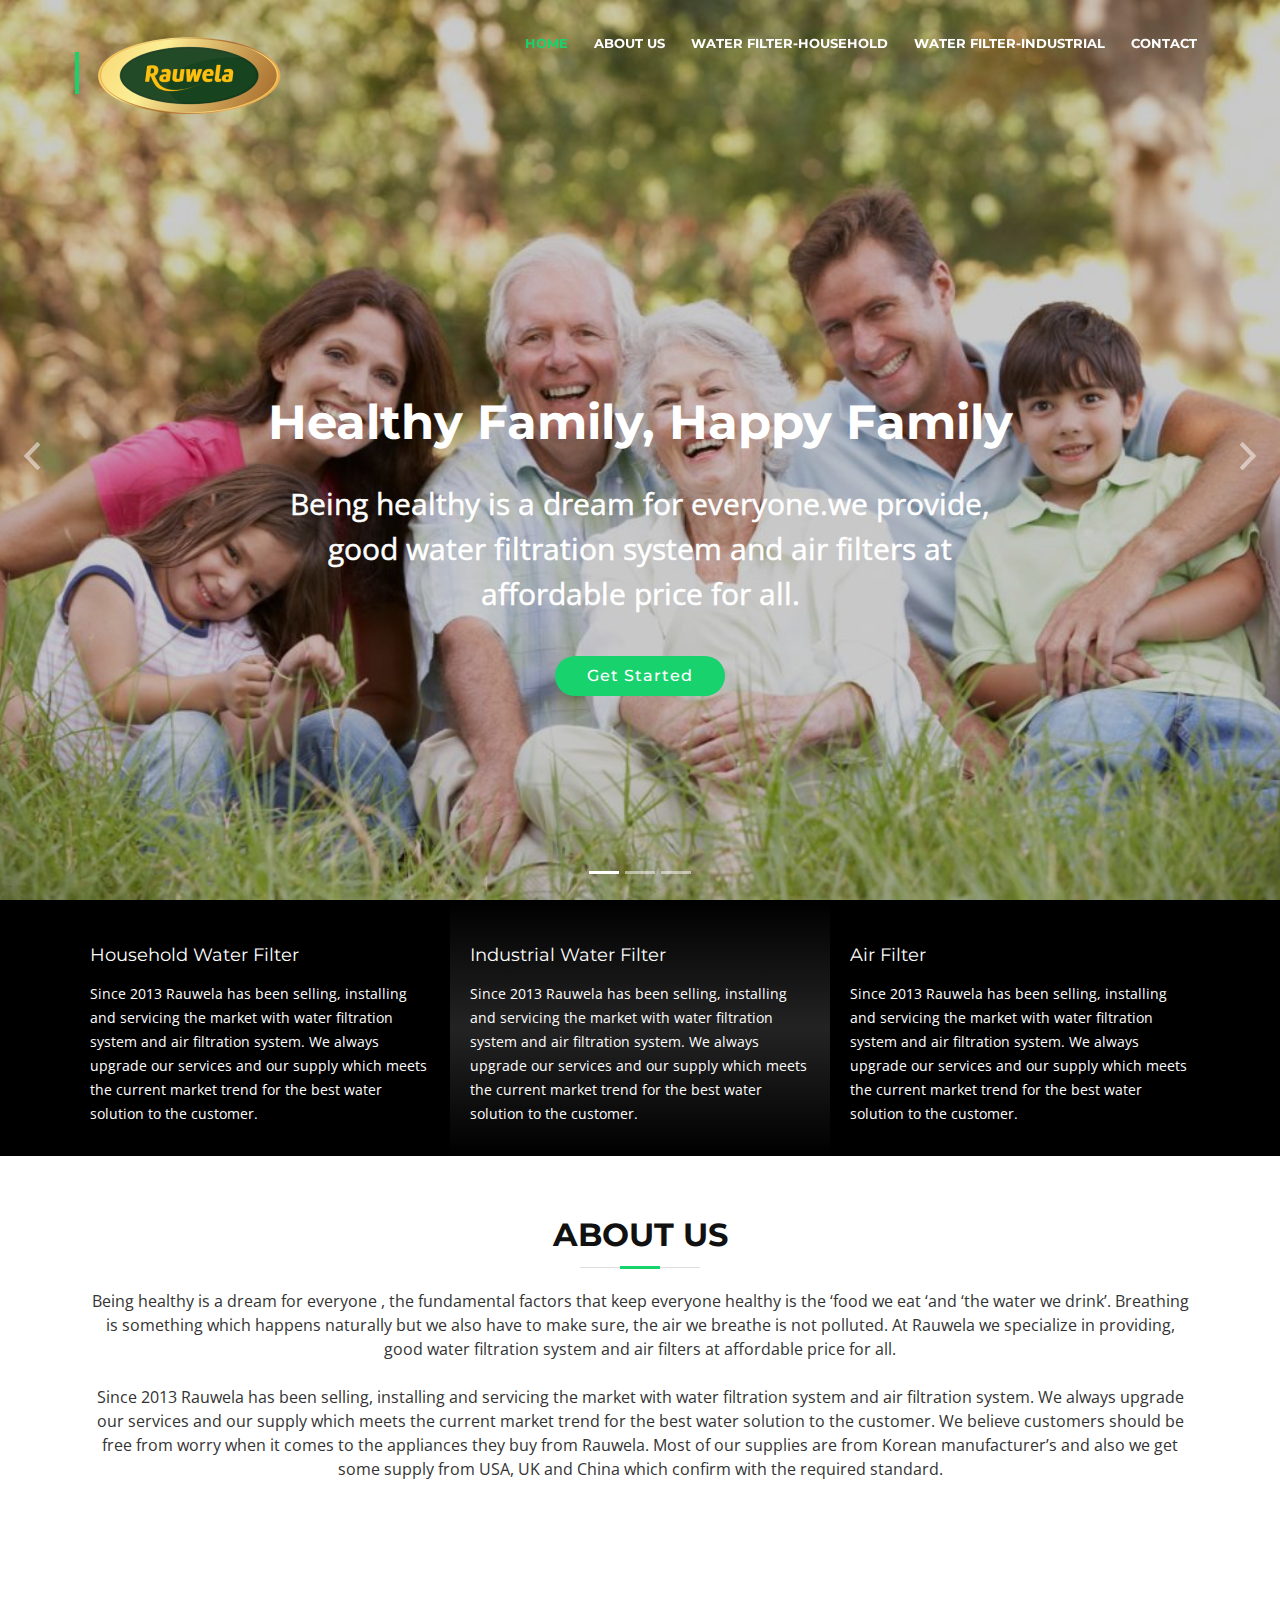
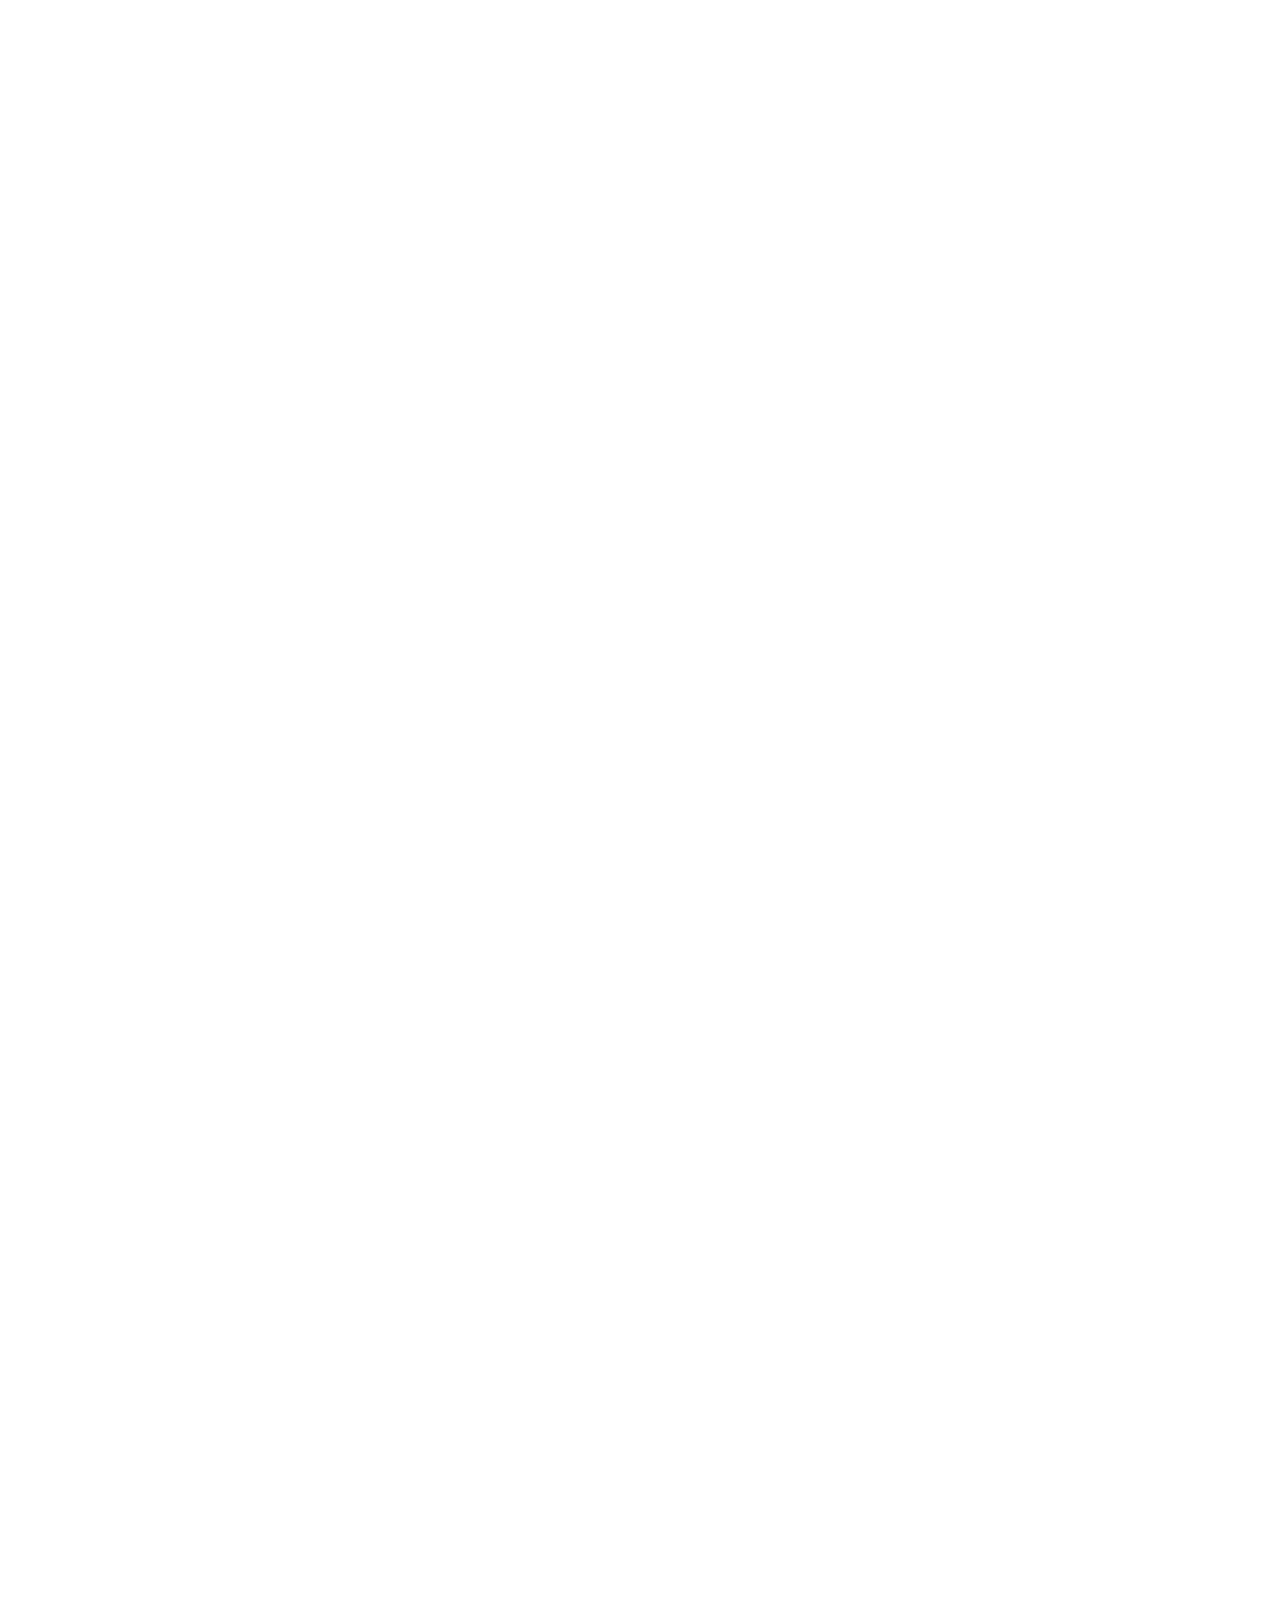
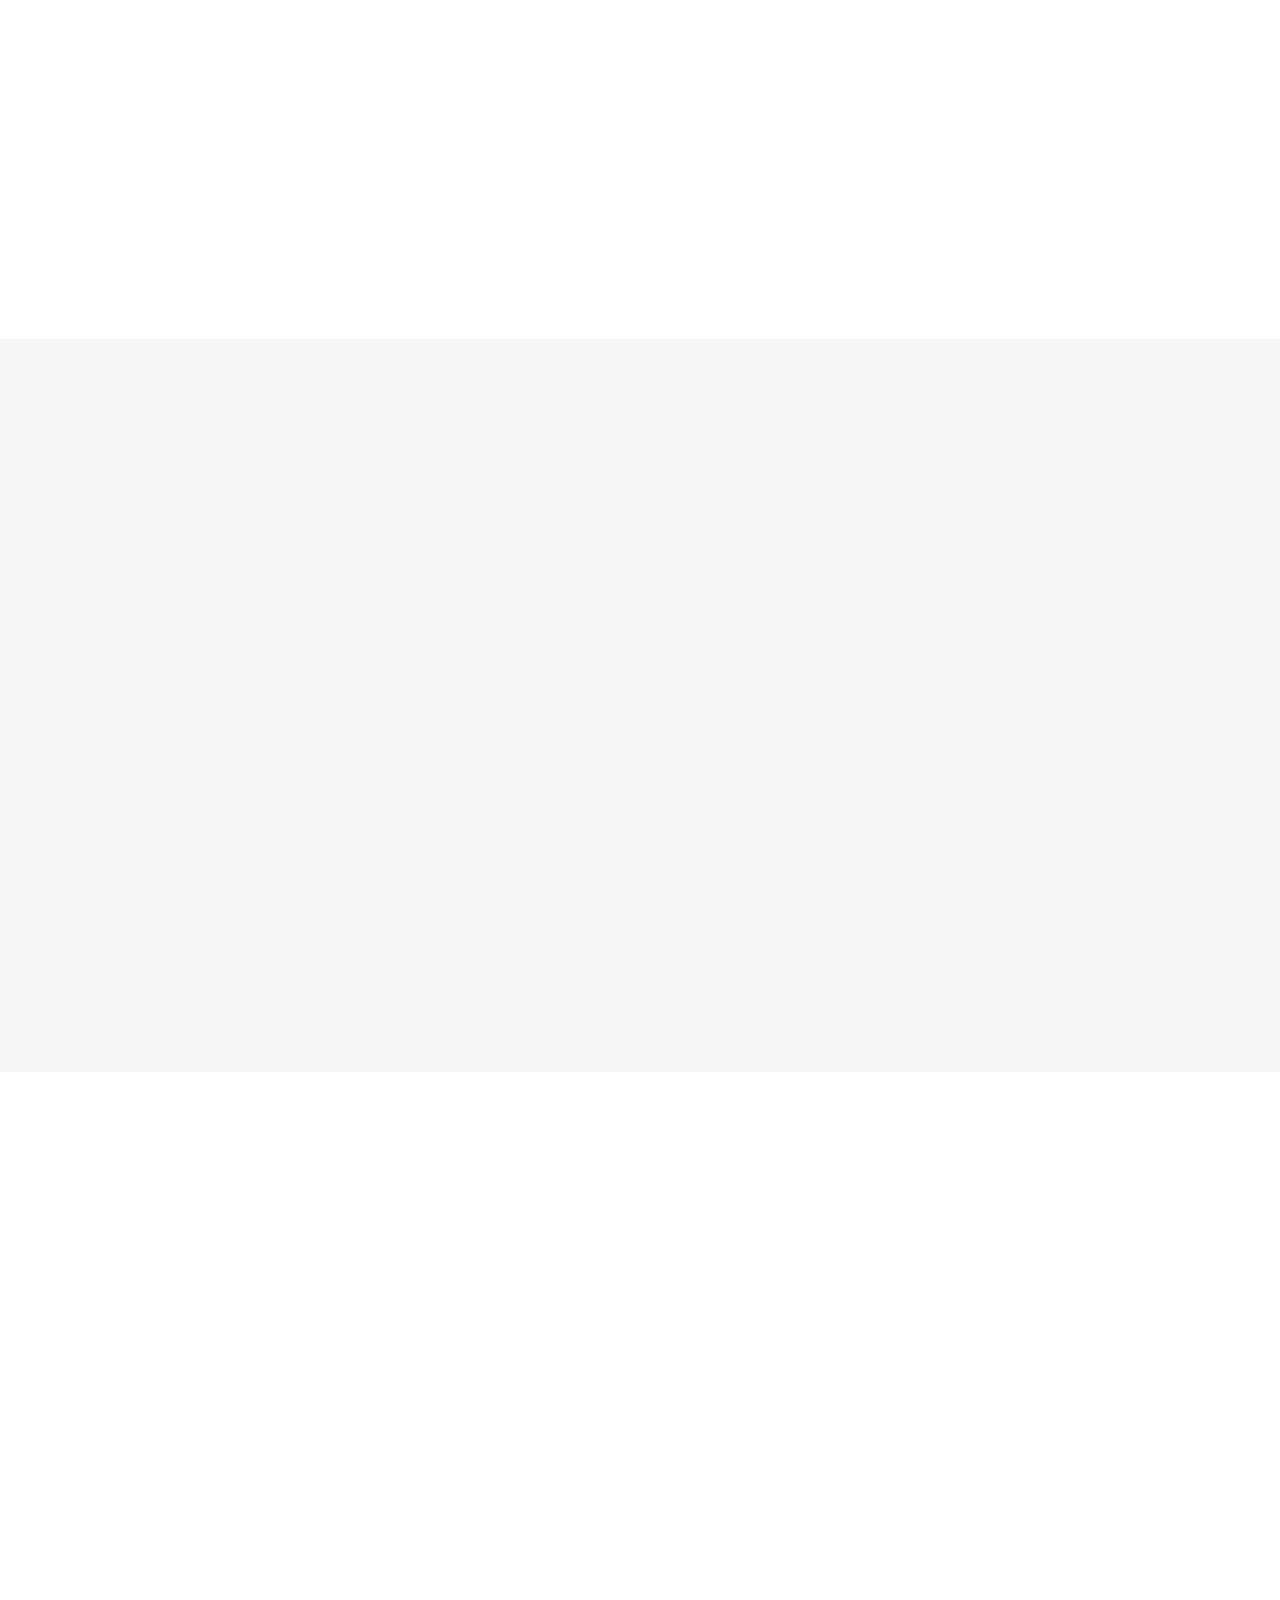
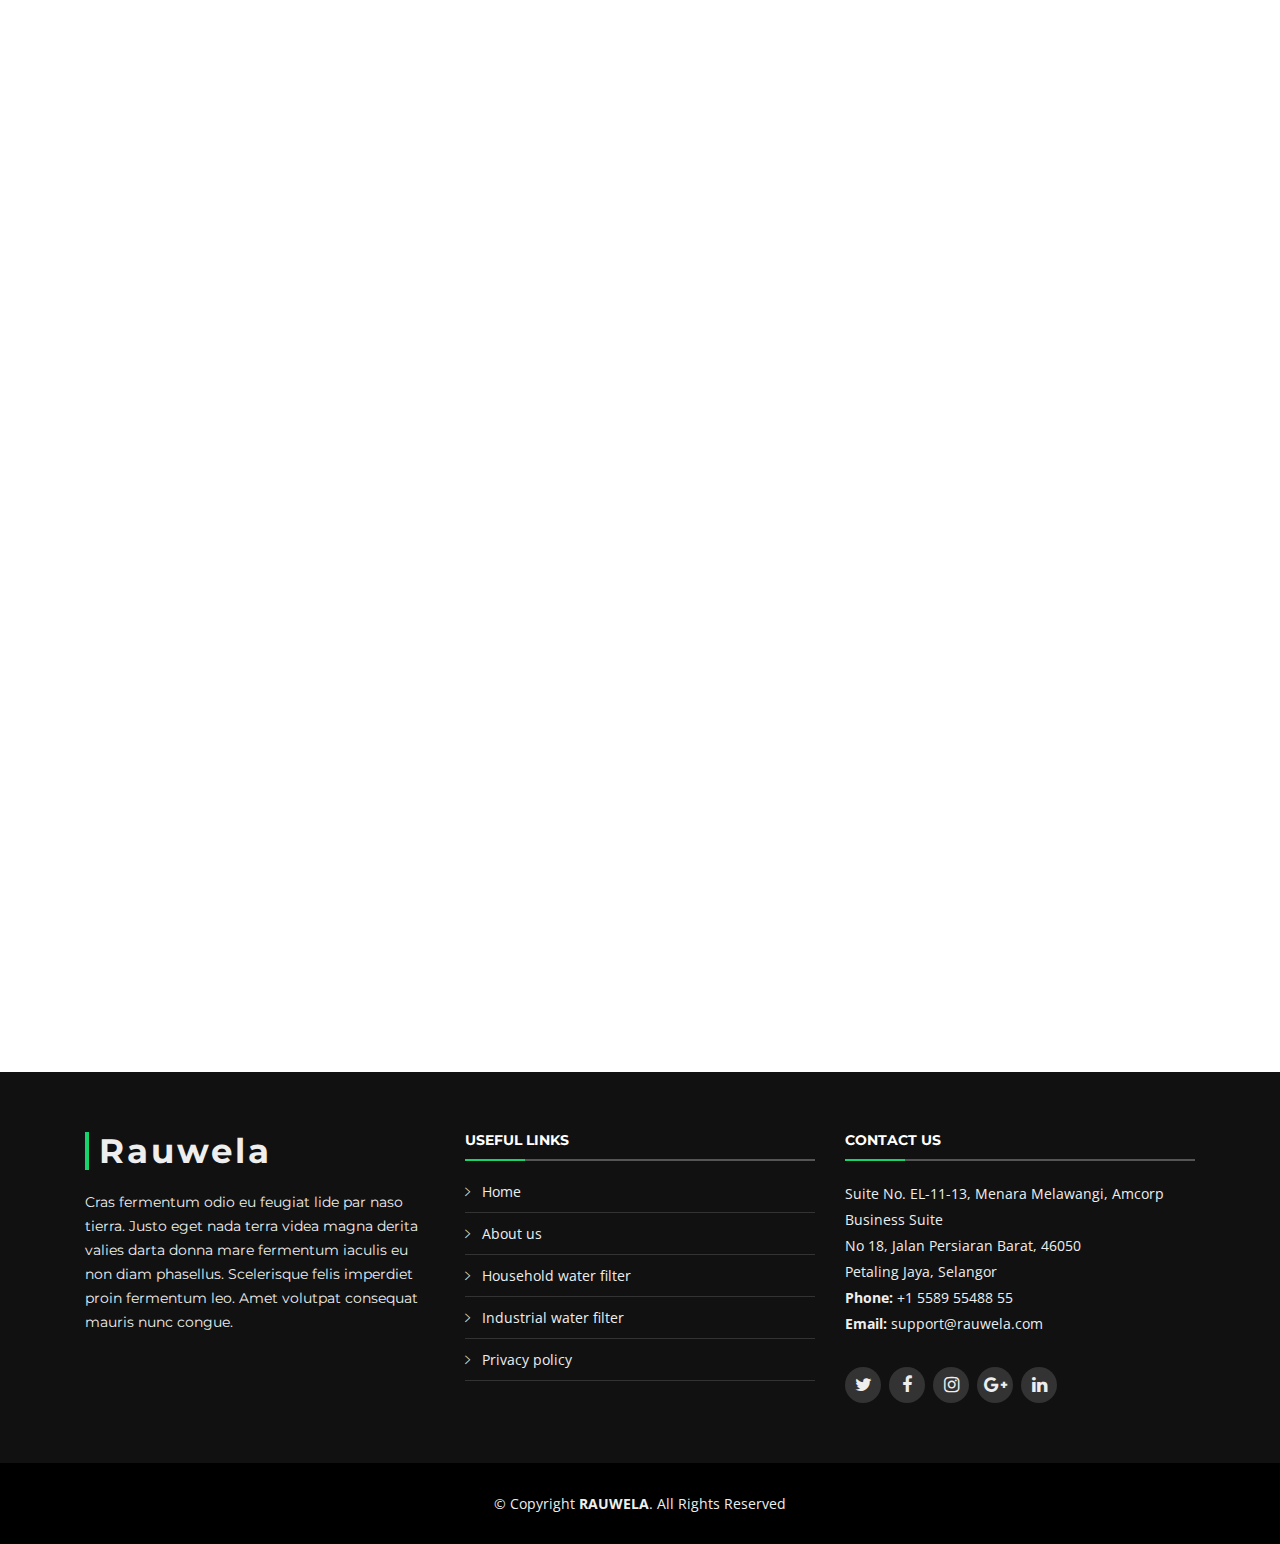
<file: index.html>
<!DOCTYPE html>
<html lang="en">
<head>
  <meta charset="utf-8">
  <title>RAUWELA</title>
  <meta content="width=device-width, initial-scale=1.0" name="viewport">
  <meta content="" name="keywords">
  <meta content="" name="description">

  <!-- Favicons -->
  <link href="img/favicon.png" rel="icon">
  <link href="img/apple-touch-icon.png" rel="apple-touch-icon">

  <!-- Google Fonts -->
  <link href="https://fonts.googleapis.com/css?family=Open+Sans:300,300i,400,400i,700,700i|Montserrat:300,400,500,700" rel="stylesheet">

  <!-- Bootstrap CSS File -->
  <link href="lib/bootstrap/css/bootstrap.min.css" rel="stylesheet">

  <!-- Libraries CSS Files -->
  <link href="lib/font-awesome/css/font-awesome.min.css" rel="stylesheet">
  <link href="lib/animate/animate.min.css" rel="stylesheet">
  <link href="lib/ionicons/css/ionicons.min.css" rel="stylesheet">
  <link href="lib/owlcarousel/assets/owl.carousel.min.css" rel="stylesheet">
  <link href="lib/lightbox/css/lightbox.min.css" rel="stylesheet">

  <!-- Main Stylesheet File -->
  <link href="css/style.css" rel="stylesheet">

  <!-- =======================================================
    Theme Name: BizPage
    Theme URL: https://bootstrapmade.com/bizpage-bootstrap-business-template/
    Author: BootstrapMade.com
    License: https://bootstrapmade.com/license/
  ======================================================= -->
</head>

<body>

  <!--==========================
    Header
  ============================-->
  <header id="header">
    <div class="container-fluid">

      <div id="logo" class="pull-left">
        <h1><a href="#intro" class="scrollto"><img src="img/logonew.png"></a></h1>
        <!-- Uncomment below if you prefer to use an image logo -->
        <!-- <a href="#intro"><img src="img/logo.png" alt="" title="" /></a>-->
      </div>

      <nav id="nav-menu-container">
        <ul class="nav-menu">
          <li class="menu-active"><a href="#intro">Home</a></li>
          <li><a href="#about">About Us</a></li>
          <li><a href="#services">Water Filter-Household</a></li>
          <li><a href="#portfolio">Water Filter-Industrial</a></li>
          <!-- <li><a href="#team">Team</a></li> -->
        <!--   <li class="menu-has-children"><a href="">Drop Down</a>
            <ul>
              <li><a href="#">Drop Down 1</a></li>
              <li><a href="#">Drop Down 3</a></li>
              <li><a href="#">Drop Down 4</a></li>
              <li><a href="#">Drop Down 5</a></li>
            </ul>
          </li> -->
          <li><a href="#contact">Contact</a></li>
        </ul>
      </nav><!-- #nav-menu-container -->
    </div>
  </header><!-- #header -->

  <!--==========================
    Intro Section
  ============================-->
  <section id="intro">
    <div class="intro-container">
      <div id="introCarousel" class="carousel  slide carousel-fade" data-ride="carousel">

        <ol class="carousel-indicators"></ol>

        <div class="carousel-inner" role="listbox">

          <div class="carousel-item active">
            <div class="carousel-background"><img src="img/3.jpg" alt=""></div>
            <div class="carousel-container">
              <div class="carousel-content">
                <h2>Healthy Family, Happy Family</h2>
                <p>Being healthy is a dream for everyone.we provide, good water filtration system and air filters at affordable price for all.</p>
                <a href="#featured-services" class="btn-get-started scrollto">Get Started</a>
              </div>
            </div>
          </div>

          <div class="carousel-item">
            <div class="carousel-background"><img src="img/air3.jpg" alt=""></div>
            <div class="carousel-container">
              <div class="carousel-content">
                <h2>Good health is in the air</h2>
                <p>Breathing is something which happens naturally but we also have to make sure, the air we breathe is not polluted.</p>
                <a href="#featured-services" class="btn-get-started scrollto">Get Started</a>
              </div>
            </div>
          </div>

          <div class="carousel-item">
            <div class="carousel-background"><img src="img/water.jpg" alt=""></div>
            <div class="carousel-container">
              <div class="carousel-content">
                <h2>Pure Water now Made Easy</h2>
                <p>Being healthy is a dream for everyone,factors that keep everyone healthy is the 'food we eat' and the water we drink'.</p>
                <a href="#featured-services" class="btn-get-started scrollto">Get Started</a>
              </div>
            </div>
          </div>

      <!--     <div class="carousel-item">
            <div class="carousel-background"><img src="img/intro-carousel/4.jpg" alt=""></div>
            <div class="carousel-container">
              <div class="carousel-content">
                <h2>Nam libero tempore</h2>
                <p>Neque porro quisquam est, qui dolorem ipsum quia dolor sit amet, consectetur, adipisci velit, sed quia non numquam eius modi tempora incidunt ut labore et dolore magnam aliquam quaerat voluptatem. Ut enim ad minima veniam, quis nostrum.</p>
                <a href="#featured-services" class="btn-get-started scrollto">Get Started</a>
              </div>
            </div>
          </div>

          <div class="carousel-item">
            <div class="carousel-background"><img src="img/intro-carousel/5.jpg" alt=""></div>
            <div class="carousel-container">
              <div class="carousel-content">
                <h2>Magnam aliquam quaerat</h2>
                <p>Lorem ipsum dolor sit amet, consectetur adipiscing elit, sed do eiusmod tempor incididunt ut labore et dolore magna aliqua. Ut enim ad minim veniam, quis nostrud exercitation ullamco laboris nisi ut aliquip ex ea commodo consequat.</p>
                <a href="#featured-services" class="btn-get-started scrollto">Get Started</a>
              </div>
            </div>
          </div> -->

        </div>

        <a class="carousel-control-prev" href="#introCarousel" role="button" data-slide="prev">
          <span class="carousel-control-prev-icon ion-chevron-left" aria-hidden="true"></span>
          <span class="sr-only">Previous</span>
        </a>

        <a class="carousel-control-next" href="#introCarousel" role="button" data-slide="next">
          <span class="carousel-control-next-icon ion-chevron-right" aria-hidden="true"></span>
          <span class="sr-only">Next</span>
        </a>

      </div>
    </div>
  </section><!-- #intro -->

  <main id="main">

    <!--==========================
      Featured Services Section
    ============================-->
    <section id="featured-services">
      <div class="container">
        <div class="row">

          <div class="col-lg-4 box">
            <!-- <i class="ion-ios-bookmarks-outline"></i> -->
            <h4 class="title"><a href="">Household Water Filter</a></h4>
            <p class="description">Since 2013 Rauwela has been selling, installing and servicing the market with water filtration system and air filtration system. We always upgrade our services and our supply which meets the current market trend for the best water solution to the customer.</p>
          </div>

          <div class="col-lg-4 box box-bg">
            <!-- <i class="ion-ios-stopwatch-outline"></i> -->
            <h4 class="title"><a href="">Industrial Water Filter</a></h4>
            <p class="description">Since 2013 Rauwela has been selling, installing and servicing the market with water filtration system and air filtration system. We always upgrade our services and our supply which meets the current market trend for the best water solution to the customer.</p>
          </div>

          <div class="col-lg-4 box">
            <!-- <i class="ion-ios-heart-outline"></i> -->
            <h4 class="title"><a href="">Air Filter</a></h4>
            <p class="description">Since 2013 Rauwela has been selling, installing and servicing the market with water filtration system and air filtration system. We always upgrade our services and our supply which meets the current market trend for the best water solution to the customer.</p>
          </div>

        </div>
      </div>
    </section><!-- #featured-services -->

    <!--==========================
      About Us Section
    ============================-->
    <section id="about">
      <div class="container">

        <header class="section-header">
          <h3>About Us</h3>
          <p>Being healthy is a dream for everyone , the fundamental factors that keep everyone healthy is the ‘food we eat ‘and ‘the water we drink’. Breathing is something which happens naturally but we also have to make sure, the air we breathe is not polluted. At Rauwela we specialize in providing, good water filtration system and air filters at affordable price for all.
          <br><br>Since 2013 Rauwela has been selling, installing and servicing the market with water filtration system and air filtration system. We always upgrade our services and our supply which meets the current market trend for the best water solution to the customer. We believe customers should be free from worry when it comes to the appliances they buy from Rauwela. Most of our supplies are from Korean manufacturer’s and also we get some supply from USA, UK and China which confirm with the required standard.</p>
        </header>

      <!--   <div class="row about-cols">

          <div class="col-md-4 wow fadeInUp">
            <div class="about-col">
              <div class="img">
                <img src="img/water filter.png" alt="" class="img-fluid">
              </div>
              <h2 class="title"><a href="#">Household water filter</a></h2>
              <p>
                4 stage filteration<br>
                stainless steel tank<br>
                slim and simple design
              </p>
            </div>
          </div>

          <div class="col-md-4 wow fadeInUp" data-wow-delay="0.1s">
            <div class="about-col">
              <div class="img">
                <img src="img/about-plan.jpg" alt="" class="img-fluid">
                <div class="icon"><i class="ion-ios-list-outline"></i></div>
              </div>
              <h2 class="title"><a href="#">Our Plan</a></h2>
              <p>
                Sed ut perspiciatis unde omnis iste natus error sit voluptatem  doloremque laudantium, totam rem aperiam, eaque ipsa quae ab illo inventore veritatis et quasi architecto beatae vitae dicta sunt explicabo.
              </p>
            </div>
          </div>

          <div class="col-md-4 wow fadeInUp" data-wow-delay="0.2s">
            <div class="about-col">
              <div class="img">
                <img src="img/about-vision.jpg" alt="" class="img-fluid">
                <div class="icon"><i class="ion-ios-eye-outline"></i></div>
              </div>
              <h2 class="title"><a href="#">Our Vision</a></h2>
              <p>
                Nemo enim ipsam voluptatem quia voluptas sit aut odit aut fugit, sed quia magni dolores eos qui ratione voluptatem sequi nesciunt Neque porro quisquam est, qui dolorem ipsum quia dolor sit amet.
              </p>
            </div>
          </div>

        </div> -->

      </div>
    </section>
    <!-- #about -->

    <!--==========================
      Services Section
    ============================-->
    <section id="services">
      <div class="container">

        <header class="section-header wow fadeInUp">
          <h3>Water filter - Household</h3>
          <p>We have a range of products that meet the requirement of our customers, water filters which do not require electrical supply, hot and normal model, hot , cold and warm model. Providing high standard of quality, environmental safety and energy saving water solution system have given the confidence to our customers to buy from us..</p>
        </header>
          <div class="row about-cols">

          <div class="col-md-4 wow fadeInUp">
            <div class="about-col">
              <div class="img">
                <img src="img/waterfilter1.png" alt="" class="img-fluid">
              </div>
              <h2 class="title"><a href="#">MODEL:KAI-1HC</a></h2>
              <p>
                Hot & Cold<br>
                Compressor cooling<br>
                3 filter catridge
              </p>
            </div>
          </div>

          <div class="col-md-4 wow fadeInUp" data-wow-delay="0.1s">
            <div class="about-col">
              <div class="img">
                <img src="img/waterfilter2.png" alt="" class="img-fluid">
              </div>
              <h2 class="title"><a href="#">MODEL:KAI-1HC</a></h2>
              <p>
                Hot and Normal<br>
                3 filter catridges<br>
                Table top
              </p>
            </div>
          </div>

          <div class="col-md-4 wow fadeInUp" data-wow-delay="0.2s">
            <div class="about-col">
              <div class="img">
                <img src="img/waterfilter3.png" alt="" class="img-fluid">
              </div>
              <h2 class="title"><a href="#">MODEL:KAI-1HCW</a></h2>
              <p>
                Hot, Cold & Warm<br>
                2 filter catridges<br>
                Touch screen
              </p>
            </div>
          </div>

        </div>
              <div class="row about-cols">

          <div class="col-md-4 wow fadeInUp">
            <div class="about-col">
              <div class="img">
                <img src="img/waterfilter4.png" alt="" class="img-fluid">
              </div>
              <h2 class="title"><a href="#">MODEL:KAI-B1HCW-V</a></h2>
              <p>
                Hot, Cold & Warm<br>
                3 filter catridge<br>
                UV + Touch screen
              </p>
            </div>
          </div>

          <div class="col-md-4 wow fadeInUp" data-wow-delay="0.1s">
            <div class="about-col">
              <div class="img">
                <img src="img/waterfilter5.png" alt="" class="img-fluid">
              </div>
              <h2 class="title"><a href="#">MODEL:KAI-S1HC</a></h2>
              <p>
                Hot and Cold<br>
                Compressor cooling<br>
                3 filter catridge<br>
                Floor standing
              </p>
            </div>
          </div>

          <!-- <div class="col-md-4 wow fadeInUp" data-wow-delay="0.2s">
            <div class="about-col">
              <div class="img">
                <img src="img/waterfilter3.png" alt="" class="img-fluid">
              </div>
              <h2 class="title"><a href="#">MODEL:KAI-1HCW</a></h2>
              <p>
                Hot, Cold & Warm<br>
                2 filter catridges<br>
                Touch screen
              </p>
            </div>
          </div> -->

        </div>


  <!--       <div class="row">

          <div class="col-lg-4 col-md-6 box wow bounceInUp" data-wow-duration="1.4s">
            <div class="icon"><i class="ion-ios-analytics-outline"></i></div>
            <h4 class="title"><a href="">Lorem Ipsum</a></h4>
            <p class="description">Voluptatum deleniti atque corrupti quos dolores et quas molestias excepturi sint occaecati cupiditate non provident</p>
          </div>
          <div class="col-lg-4 col-md-6 box wow bounceInUp" data-wow-duration="1.4s">
            <div class="icon"><i class="ion-ios-bookmarks-outline"></i></div>
            <h4 class="title"><a href="">Dolor Sitema</a></h4>
            <p class="description">Minim veniam, quis nostrud exercitation ullamco laboris nisi ut aliquip ex ea commodo consequat tarad limino ata</p>
          </div>
          <div class="col-lg-4 col-md-6 box wow bounceInUp" data-wow-duration="1.4s">
            <div class="icon"><i class="ion-ios-paper-outline"></i></div>
            <h4 class="title"><a href="">Sed ut perspiciatis</a></h4>
            <p class="description">Duis aute irure dolor in reprehenderit in voluptate velit esse cillum dolore eu fugiat nulla pariatur</p>
          </div>
          <div class="col-lg-4 col-md-6 box wow bounceInUp" data-wow-delay="0.1s" data-wow-duration="1.4s">
            <div class="icon"><i class="ion-ios-speedometer-outline"></i></div>
            <h4 class="title"><a href="">Magni Dolores</a></h4>
            <p class="description">Excepteur sint occaecat cupidatat non proident, sunt in culpa qui officia deserunt mollit anim id est laborum</p>
          </div>
          <div class="col-lg-4 col-md-6 box wow bounceInUp" data-wow-delay="0.1s" data-wow-duration="1.4s">
            <div class="icon"><i class="ion-ios-barcode-outline"></i></div>
            <h4 class="title"><a href="">Nemo Enim</a></h4>
            <p class="description">At vero eos et accusamus et iusto odio dignissimos ducimus qui blanditiis praesentium voluptatum deleniti atque</p>
          </div>
          <div class="col-lg-4 col-md-6 box wow bounceInUp" data-wow-delay="0.1s" data-wow-duration="1.4s">
            <div class="icon"><i class="ion-ios-people-outline"></i></div>
            <h4 class="title"><a href="">Eiusmod Tempor</a></h4>
            <p class="description">Et harum quidem rerum facilis est et expedita distinctio. Nam libero tempore, cum soluta nobis est eligendi</p>
          </div>

        </div> -->

      </div>
    </section><!-- #services -->

    <!--==========================
      Call To Action Section
    ============================-->
    <section id="call-to-action" class="wow fadeIn">
      <div class="container text-center">
        <h3>We ensure customer satisfaction in terms of product and service.</h3>
        <p> Duis aute irure dolor in reprehenderit in voluptate velit esse cillum dolore eu fugiat nulla pariatur. Excepteur sint occaecat cupidatat non proident, sunt in culpa qui officia deserunt mollit anim id est laborum.</p>
        <a class="cta-btn" href="#contact">Contact us for demo</a>
      </div>
    </section><!-- #call-to-action -->

    <!--==========================
      Skills Section
    ============================-->
<!--     <section id="skills">
      <div class="container">

        <header class="section-header">
          <h3>Our Skills</h3>
          <p>Lorem ipsum dolor sit amet, consectetur adipiscing elit, sed do eiusmod tempor incididunt ut labore et dolore magna aliqua. Ut enim ad minim veniam, quis nostrud exercitation ullamco laboris nisi ut aliquip</p>
        </header>

        <div class="skills-content">

          <div class="progress">
            <div class="progress-bar bg-success" role="progressbar" aria-valuenow="100" aria-valuemin="0" aria-valuemax="100">
              <span class="skill">HTML <i class="val">100%</i></span>
            </div>
          </div>

          <div class="progress">
            <div class="progress-bar bg-info" role="progressbar" aria-valuenow="90" aria-valuemin="0" aria-valuemax="100">
              <span class="skill">CSS <i class="val">90%</i></span>
            </div>
          </div>

          <div class="progress">
            <div class="progress-bar bg-warning" role="progressbar" aria-valuenow="75" aria-valuemin="0" aria-valuemax="100">
              <span class="skill">JavaScript <i class="val">75%</i></span>
            </div>
          </div>

          <div class="progress">
            <div class="progress-bar bg-danger" role="progressbar" aria-valuenow="55" aria-valuemin="0" aria-valuemax="100">
              <span class="skill">Photoshop <i class="val">55%</i></span>
            </div>
          </div>

        </div>

      </div>
    </section> -->

    <!--==========================
      Facts Section
    ============================-->
    <!-- <section id="facts"  class="wow fadeIn">
      <div class="container">

        <header class="section-header">
          <h3>Facts</h3>
          <p>Sed ut perspiciatis unde omnis iste natus error sit voluptatem accusantium doloremque</p>
        </header>

        <div class="row counters">

  				<div class="col-lg-3 col-6 text-center">
            <span data-toggle="counter-up">274</span>
            <p>Clients</p>
  				</div>

          <div class="col-lg-3 col-6 text-center">
            <span data-toggle="counter-up">421</span>
            <p>Projects</p>
  				</div>

          <div class="col-lg-3 col-6 text-center">
            <span data-toggle="counter-up">1,364</span>
            <p>Hours Of Support</p>
  				</div>

          <div class="col-lg-3 col-6 text-center">
            <span data-toggle="counter-up">18</span>
            <p>Hard Workers</p>
  				</div>

  			</div>

        <div class="facts-img">
          <img src="img/facts-img.png" alt="" class="img-fluid">
        </div>

      </div>
    </section> --><!-- #facts -->

    <!--==========================
      Portfolio Section
    ============================-->
    <section id="portfolio"  class="section-bg" >
       <div class="container">

        <header class="section-header wow fadeInUp">
          <h3>Water filter - Industrial</h3>
          <p>We have a range of products that meet the requirement of our customers, water filters which do not require electrical supply, hot and normal model, hot , cold and warm model. Providing high standard of quality, environmental safety and energy saving water solution system have given the confidence to our customers to buy from us..</p>
        </header>
          <div class="row about-cols">

          <div class="col-md-4 wow fadeInUp">
            <div class="about-col">
              <div class="img">
                <img src="img/waterfilter21.jpg" alt="" class="img-fluid">
              </div>
              <h2 class="title"><a href="#">MODEL:SUB-1L2K</a></h2>
              <p>
                FG SS Housing<br>
                UF memnrabe<br>
                Flow rate 2000 L/hr
              </p>
            </div>
          </div>
<!-- 
          <div class="col-md-4 wow fadeInUp" data-wow-delay="0.1s">
            <div class="about-col">
              <div class="img">
                <img src="img/waterfilter2.png" alt="" class="img-fluid">
              </div>
              <h2 class="title"><a href="#">Household water filter</a></h2>
              <p>
                Hot and Normal<br>
                3 filter catridges<br>
                Table top
              </p>
            </div>
          </div>

          <div class="col-md-4 wow fadeInUp" data-wow-delay="0.2s">
            <div class="about-col">
              <div class="img">
                <img src="img/waterfilter3.png" alt="" class="img-fluid">
              </div>
              <h2 class="title"><a href="#">Household water filter</a></h2>
              <p>
                Hot, Cold & Warm<br>
                2 filter catridges<br>
                Touch screen
              </p>
            </div>
          </div> -->

        </div>


  <!--       <div class="row">

          <div class="col-lg-4 col-md-6 box wow bounceInUp" data-wow-duration="1.4s">
            <div class="icon"><i class="ion-ios-analytics-outline"></i></div>
            <h4 class="title"><a href="">Lorem Ipsum</a></h4>
            <p class="description">Voluptatum deleniti atque corrupti quos dolores et quas molestias excepturi sint occaecati cupiditate non provident</p>
          </div>
          <div class="col-lg-4 col-md-6 box wow bounceInUp" data-wow-duration="1.4s">
            <div class="icon"><i class="ion-ios-bookmarks-outline"></i></div>
            <h4 class="title"><a href="">Dolor Sitema</a></h4>
            <p class="description">Minim veniam, quis nostrud exercitation ullamco laboris nisi ut aliquip ex ea commodo consequat tarad limino ata</p>
          </div>
          <div class="col-lg-4 col-md-6 box wow bounceInUp" data-wow-duration="1.4s">
            <div class="icon"><i class="ion-ios-paper-outline"></i></div>
            <h4 class="title"><a href="">Sed ut perspiciatis</a></h4>
            <p class="description">Duis aute irure dolor in reprehenderit in voluptate velit esse cillum dolore eu fugiat nulla pariatur</p>
          </div>
          <div class="col-lg-4 col-md-6 box wow bounceInUp" data-wow-delay="0.1s" data-wow-duration="1.4s">
            <div class="icon"><i class="ion-ios-speedometer-outline"></i></div>
            <h4 class="title"><a href="">Magni Dolores</a></h4>
            <p class="description">Excepteur sint occaecat cupidatat non proident, sunt in culpa qui officia deserunt mollit anim id est laborum</p>
          </div>
          <div class="col-lg-4 col-md-6 box wow bounceInUp" data-wow-delay="0.1s" data-wow-duration="1.4s">
            <div class="icon"><i class="ion-ios-barcode-outline"></i></div>
            <h4 class="title"><a href="">Nemo Enim</a></h4>
            <p class="description">At vero eos et accusamus et iusto odio dignissimos ducimus qui blanditiis praesentium voluptatum deleniti atque</p>
          </div>
          <div class="col-lg-4 col-md-6 box wow bounceInUp" data-wow-delay="0.1s" data-wow-duration="1.4s">
            <div class="icon"><i class="ion-ios-people-outline"></i></div>
            <h4 class="title"><a href="">Eiusmod Tempor</a></h4>
            <p class="description">Et harum quidem rerum facilis est et expedita distinctio. Nam libero tempore, cum soluta nobis est eligendi</p>
          </div>

        </div> -->

      </div>
<!--       <div class="container">

        <header class="section-header">
          <h3 class="section-title">Our Portfolio</h3>
        </header>

        <div class="row">
          <div class="col-lg-12">
            <ul id="portfolio-flters">
              <li data-filter="*" class="filter-active">All</li>
              <li data-filter=".filter-app">App</li>
              <li data-filter=".filter-card">Card</li>
              <li data-filter=".filter-web">Web</li>
            </ul>
          </div>
        </div>

        <div class="row portfolio-container">

          <div class="col-lg-4 col-md-6 portfolio-item filter-app wow fadeInUp">
            <div class="portfolio-wrap">
              <figure>
                <img src="img/portfolio/app1.jpg" class="img-fluid" alt="">
                <a href="img/portfolio/app1.jpg" data-lightbox="portfolio" data-title="App 1" class="link-preview" title="Preview"><i class="ion ion-eye"></i></a>
                <a href="#" class="link-details" title="More Details"><i class="ion ion-android-open"></i></a>
              </figure>

              <div class="portfolio-info">
                <h4><a href="#">App 1</a></h4>
                <p>App</p>
              </div>
            </div>
          </div>

          <div class="col-lg-4 col-md-6 portfolio-item filter-web wow fadeInUp" data-wow-delay="0.1s">
            <div class="portfolio-wrap">
              <figure>
                <img src="img/portfolio/web3.jpg" class="img-fluid" alt="">
                <a href="img/portfolio/web3.jpg" class="link-preview" data-lightbox="portfolio" data-title="Web 3" title="Preview"><i class="ion ion-eye"></i></a>
                <a href="#" class="link-details" title="More Details"><i class="ion ion-android-open"></i></a>
              </figure>

              <div class="portfolio-info">
                <h4><a href="#">Web 3</a></h4>
                <p>Web</p>
              </div>
            </div>
          </div>

          <div class="col-lg-4 col-md-6 portfolio-item filter-app wow fadeInUp" data-wow-delay="0.2s">
            <div class="portfolio-wrap">
              <figure>
                <img src="img/portfolio/app2.jpg" class="img-fluid" alt="">
                <a href="img/portfolio/app2.jpg" class="link-preview" data-lightbox="portfolio" data-title="App 2" title="Preview"><i class="ion ion-eye"></i></a>
                <a href="#" class="link-details" title="More Details"><i class="ion ion-android-open"></i></a>
              </figure>

              <div class="portfolio-info">
                <h4><a href="#">App 2</a></h4>
                <p>App</p>
              </div>
            </div>
          </div>

          <div class="col-lg-4 col-md-6 portfolio-item filter-card wow fadeInUp">
            <div class="portfolio-wrap">
              <figure>
                <img src="img/portfolio/card2.jpg" class="img-fluid" alt="">
                <a href="img/portfolio/card2.jpg" class="link-preview" data-lightbox="portfolio" data-title="Card 2" title="Preview"><i class="ion ion-eye"></i></a>
                <a href="#" class="link-details" title="More Details"><i class="ion ion-android-open"></i></a>
              </figure>

              <div class="portfolio-info">
                <h4><a href="#">Card 2</a></h4>
                <p>Card</p>
              </div>
            </div>
          </div>

          <div class="col-lg-4 col-md-6 portfolio-item filter-web wow fadeInUp" data-wow-delay="0.1s">
            <div class="portfolio-wrap">
              <figure>
                <img src="img/portfolio/web2.jpg" class="img-fluid" alt="">
                <a href="img/portfolio/web2.jpg" class="link-preview" data-lightbox="portfolio" data-title="Web 2" title="Preview"><i class="ion ion-eye"></i></a>
                <a href="#" class="link-details" title="More Details"><i class="ion ion-android-open"></i></a>
              </figure>

              <div class="portfolio-info">
                <h4><a href="#">Web 2</a></h4>
                <p>Web</p>
              </div>
            </div>
          </div>

          <div class="col-lg-4 col-md-6 portfolio-item filter-app wow fadeInUp" data-wow-delay="0.2s">
            <div class="portfolio-wrap">
              <figure>
                <img src="img/portfolio/app3.jpg" class="img-fluid" alt="">
                <a href="img/portfolio/app3.jpg" class="link-preview" data-lightbox="portfolio" data-title="App 3" title="Preview"><i class="ion ion-eye"></i></a>
                <a href="#" class="link-details" title="More Details"><i class="ion ion-android-open"></i></a>
              </figure>

              <div class="portfolio-info">
                <h4><a href="#">App 3</a></h4>
                <p>App</p>
              </div>
            </div>
          </div>

          <div class="col-lg-4 col-md-6 portfolio-item filter-card wow fadeInUp">
            <div class="portfolio-wrap">
              <figure>
                <img src="img/portfolio/card1.jpg" class="img-fluid" alt="">
                <a href="img/portfolio/card1.jpg" class="link-preview" data-lightbox="portfolio" data-title="Card 1" title="Preview"><i class="ion ion-eye"></i></a>
                <a href="#" class="link-details" title="More Details"><i class="ion ion-android-open"></i></a>
              </figure>

              <div class="portfolio-info">
                <h4><a href="#">Card 1</a></h4>
                <p>Card</p>
              </div>
            </div>
          </div>

          <div class="col-lg-4 col-md-6 portfolio-item filter-card wow fadeInUp" data-wow-delay="0.1s">
            <div class="portfolio-wrap">
              <figure>
                <img src="img/portfolio/card3.jpg" class="img-fluid" alt="">
                <a href="img/portfolio/card3.jpg" class="link-preview" data-lightbox="portfolio" data-title="Card 3" title="Preview"><i class="ion ion-eye"></i></a>
                <a href="#" class="link-details" title="More Details"><i class="ion ion-android-open"></i></a>
              </figure>

              <div class="portfolio-info">
                <h4><a href="#">Card 3</a></h4>
                <p>Card</p>
              </div>
            </div>
          </div>

          <div class="col-lg-4 col-md-6 portfolio-item filter-web wow fadeInUp" data-wow-delay="0.2s">
            <div class="portfolio-wrap">
              <figure>
                <img src="img/portfolio/web1.jpg" class="img-fluid" alt="">
                <a href="img/portfolio/web1.jpg" class="link-preview" data-lightbox="portfolio" data-title="Web 1" title="Preview"><i class="ion ion-eye"></i></a>
                <a href="#" class="link-details" title="More Details"><i class="ion ion-android-open"></i></a>
              </figure>

              <div class="portfolio-info">
                <h4><a href="#">Web 1</a></h4>
                <p>Web</p>
              </div>
            </div>
          </div>

        </div>

      </div> -->
    </section><!-- #portfolio -->

    <!--==========================
      Clients Section
    ============================-->
    <section id="clients" class="wow fadeInUp">
      <div class="container">

        <header class="section-header">
          <h3>Our Clients</h3>
        </header>

        <div class="owl-carousel clients-carousel">
          <img src="img/clients/client-2.png" alt="">
          <img src="img/clients/client-2.png" alt="">
          <img src="img/clients/client-2.png" alt="">
          <img src="img/clients/client-2.png" alt="">
          <img src="img/clients/client-2.png" alt="">
          <img src="img/clients/client-2.png" alt="">
          <img src="img/clients/client-2.png" alt="">
          <img src="img/clients/client-2.png" alt="">
        </div>

      </div>
    </section><!-- #clients -->

    <!--==========================
      Clients Section
    ============================-->
    <section id="testimonials" class="section-bg wow fadeInUp">
      <div class="container">

        <header class="section-header">
          <h3>Testimonials</h3>
        </header>

        <div class="owl-carousel testimonials-carousel">

          <div class="testimonial-item">
            <!-- <img src="img/testimonial-1.jpg" class="testimonial-img" alt=""> -->
            <h3>name</h3>
            <h4>designationr</h4>
            <p>
              <img src="img/quote-sign-left.png" class="quote-sign-left" alt="">
              Proin iaculis purus consequat sem cure digni ssim donec porttitora entum suscipit rhoncus. Accusantium quam, ultricies eget id, aliquam eget nibh et. Maecen aliquam, risus at semper.
              <img src="img/quote-sign-right.png" class="quote-sign-right" alt="">
            </p>
          </div>

          <div class="testimonial-item">
            <!-- <img src="img/testimonial-2.jpg" class="testimonial-img" alt=""> -->
            <h3>Name</h3>
            <h4>Company</h4>
            <p>
              <img src="img/quote-sign-left.png" class="quote-sign-left" alt="">
              Export tempor illum tamen malis malis eram quae irure esse labore quem cillum quid cillum eram malis quorum velit fore eram velit sunt aliqua noster fugiat irure amet legam anim culpa.
              <img src="img/quote-sign-right.png" class="quote-sign-right" alt="">
            </p>
          </div>

          <div class="testimonial-item">
            <!-- <img src="img/testimonial-3.jpg" class="testimonial-img" alt=""> -->
            <h3>Name</h3>
            <h4>Place</h4>
            <p>
              <img src="img/quote-sign-left.png" class="quote-sign-left" alt="">
              Enim nisi quem export duis labore cillum quae magna enim sint quorum nulla quem veniam duis minim tempor labore quem eram duis noster aute amet eram fore quis sint minim.
              <img src="img/quote-sign-right.png" class="quote-sign-right" alt="">
            </p>
          </div>

          <div class="testimonial-item">
            <!-- <img src="img/testimonial-4.jpg" class="testimonial-img" alt=""> -->
            <h3>Name</h3>
            <h4></h4>
            <p>
              <img src="img/quote-sign-left.png" class="quote-sign-left" alt="">
              Fugiat enim eram quae cillum dolore dolor amet nulla culpa multos export minim fugiat minim velit minim dolor enim duis veniam ipsum anim magna sunt elit fore quem dolore labore illum veniam.
              <img src="img/quote-sign-right.png" class="quote-sign-right" alt="">
            </p>
          </div>

 

        </div>

      </div>
    </section><!-- #testimonials -->

    <!--==========================
      Team Section
    ============================-->
   <!--  <section id="team">
      <div class="container">
        <div class="section-header wow fadeInUp">
          <h3>Team</h3>
          <p>Sed ut perspiciatis unde omnis iste natus error sit voluptatem accusantium doloremque</p>
        </div>

        <div class="row">

          <div class="col-lg-3 col-md-6 wow fadeInUp">
            <div class="member">
              <img src="img/team-1.jpg" class="img-fluid" alt="">
              <div class="member-info">
                <div class="member-info-content">
                  <h4>Walter White</h4>
                  <span>Chief Executive Officer</span>
                  <div class="social">
                    <a href=""><i class="fa fa-twitter"></i></a>
                    <a href=""><i class="fa fa-facebook"></i></a>
                    <a href=""><i class="fa fa-google-plus"></i></a>
                    <a href=""><i class="fa fa-linkedin"></i></a>
                  </div>
                </div>
              </div>
            </div>
          </div>

          <div class="col-lg-3 col-md-6 wow fadeInUp" data-wow-delay="0.1s">
            <div class="member">
              <img src="img/team-2.jpg" class="img-fluid" alt="">
              <div class="member-info">
                <div class="member-info-content">
                  <h4>Sarah Jhonson</h4>
                  <span>Product Manager</span>
                  <div class="social">
                    <a href=""><i class="fa fa-twitter"></i></a>
                    <a href=""><i class="fa fa-facebook"></i></a>
                    <a href=""><i class="fa fa-google-plus"></i></a>
                    <a href=""><i class="fa fa-linkedin"></i></a>
                  </div>
                </div>
              </div>
            </div>
          </div>

          <div class="col-lg-3 col-md-6 wow fadeInUp" data-wow-delay="0.2s">
            <div class="member">
              <img src="img/team-3.jpg" class="img-fluid" alt="">
              <div class="member-info">
                <div class="member-info-content">
                  <h4>William Anderson</h4>
                  <span>CTO</span>
                  <div class="social">
                    <a href=""><i class="fa fa-twitter"></i></a>
                    <a href=""><i class="fa fa-facebook"></i></a>
                    <a href=""><i class="fa fa-google-plus"></i></a>
                    <a href=""><i class="fa fa-linkedin"></i></a>
                  </div>
                </div>
              </div>
            </div>
          </div>

          <div class="col-lg-3 col-md-6 wow fadeInUp" data-wow-delay="0.3s">
            <div class="member">
              <img src="img/team-4.jpg" class="img-fluid" alt="">
              <div class="member-info">
                <div class="member-info-content">
                  <h4>Amanda Jepson</h4>
                  <span>Accountant</span>
                  <div class="social">
                    <a href=""><i class="fa fa-twitter"></i></a>
                    <a href=""><i class="fa fa-facebook"></i></a>
                    <a href=""><i class="fa fa-google-plus"></i></a>
                    <a href=""><i class="fa fa-linkedin"></i></a>
                  </div>
                </div>
              </div>
            </div>
          </div>

        </div>

      </div>
    </section> --><!-- #team -->

    <!--==========================
      Contact Section
    ============================-->
    <section id="contact" class="section-bg wow fadeInUp">
      <div class="container">

        <div class="section-header">
          <h3>Contact Us</h3>
          <p>Sed ut perspiciatis unde omnis iste natus error sit voluptatem accusantium doloremque</p>
        </div>

        <div class="row contact-info">

          <div class="col-md-4">
            <div class="contact-address">
              <i class="ion-ios-location-outline"></i>
              <h3>Address</h3>
              <address>Suite No. EL-11-13, Menara Melawangi,<br>
              Amcorp Business Suite,No 18, Jalan Persiaran Barat,<br>
              46050, Petaling Jaya, Selangor</address>
            </div>
          </div>

          <div class="col-md-4">
            <div class="contact-phone">
              <i class="ion-ios-telephone-outline"></i>
              <h3>Phone Number</h3>
              <p><a href="tel:+155895548855">+1 5589 55488 55</a></p>
            </div>
          </div>

          <div class="col-md-4">
            <div class="contact-email">
              <i class="ion-ios-email-outline"></i>
              <h3>Email</h3>
              <p><a href="mailto:info@example.com">support@rauwela.com</a></p>
            </div>
          </div>

        </div>

        <div class="form">
          <div id="sendmessage">Your message has been sent. Thank you!</div>
          <div id="errormessage"></div>
          <form action="" method="post" role="form" class="contactForm">
            <div class="form-row">
              <div class="form-group col-md-6">
                <input type="text" name="name" class="form-control" id="name" placeholder="Your Name" data-rule="minlen:4" data-msg="Please enter at least 4 chars" />
                <div class="validation"></div>
              </div>
              <div class="form-group col-md-6">
                <input type="email" class="form-control" name="gender" id="gender" placeholder="Your gender" data-msg="Please enter a valid email" />
                <div class="validation"></div>
              </div>
            </div>
            <div class="form-row">
              <div class="form-group col-md-6">
                <input type="text" name="name" class="form-control" id="name" placeholder="Your Phone Number" data-rule="minlen:10" data-msg="Please enter at least 4 chars" />
                <div class="validation"></div>
              </div>
              <div class="form-group col-md-6">
                <input type="email" class="form-control" name="email" id="email" placeholder="Your Email" data-rule="email" data-msg="Please enter a valid email" />
                <div class="validation"></div>
              </div>
            </div>
            <div class="form-row">
              <div class="form-group col-md-6">
                <select name="product" class="c-form-profession form-control" id="c-form-profession">
                  <option value="Your product...">select product</option>
                  <option value="Water filter">water filter</option>
                  <option value="air filter">air filter</option>
                </select>
              </div>
              <div class="form-group col-md-6">
                <select name="product" class="c-form-profession form-control" id="c-form-profession">
                  <option value="air filter">select time for call/demo</option>
                  <option value="Your product...">10am-2pm</option>
                  <option value="Water filter">2pm-6pm</option>
                </select>
              </div>
            </div>
 <!--            <div class="form-group">
              <input type="text" class="form-control" name="subject" id="subject" placeholder="Subject" data-rule="minlen:4" data-msg="Please enter at least 8 chars of subject" />
              <div class="validation"></div>
            </div> -->
            <div class="form-group">
              <textarea class="form-control" name="message" rows="5" data-rule="required" data-msg="Please write something for us" placeholder="Additional remarks"></textarea>
              <div class="validation"></div>
            </div>
            <div class="text-center"><button type="submit">Send Message</button></div>
          </form>
        </div>

      </div>
    </section><!-- #contact -->

  </main>

  <!--==========================
    Footer
  ============================-->
  <footer id="footer">
    <div class="footer-top">
      <div class="container">
        <div class="row">

          <div class="col-lg-4 col-md-6 footer-info">
            <h3>Rauwela</h3>
            <p>Cras fermentum odio eu feugiat lide par naso tierra. Justo eget nada terra videa magna derita valies darta donna mare fermentum iaculis eu non diam phasellus. Scelerisque felis imperdiet proin fermentum leo. Amet volutpat consequat mauris nunc congue.</p>
          </div>

          <div class="col-lg-4 col-md-6 footer-links">
            <h4>Useful Links</h4>
            <ul>
              <li><i class="ion-ios-arrow-right"></i> <a href="#">Home</a></li>
              <li><i class="ion-ios-arrow-right"></i> <a href="# about">About us</a></li>
              <li><i class="ion-ios-arrow-right"></i> <a href="#services">Household water filter</a></li>
              <li><i class="ion-ios-arrow-right"></i> <a href="#portfolio">Industrial water filter</a></li>
              <li><i class="ion-ios-arrow-right"></i> <a href="#">Privacy policy</a></li>
            </ul>
          </div>

          <div class="col-lg-4 col-md-6 footer-contact">
            <h4>Contact Us</h4>
            <p>
              Suite No. EL-11-13, Menara Melawangi,  Amcorp Business Suite <br>
              No 18, Jalan Persiaran Barat, 46050<br>
              Petaling Jaya, Selangor <br>
              <strong>Phone:</strong> +1 5589 55488 55<br>
              <strong>Email:</strong> support@rauwela.com<br>
            </p>

            <div class="social-links">
              <a href="#" class="twitter"><i class="fa fa-twitter"></i></a>
              <a href="#" class="facebook"><i class="fa fa-facebook"></i></a>
              <a href="#" class="instagram"><i class="fa fa-instagram"></i></a>
              <a href="#" class="google-plus"><i class="fa fa-google-plus"></i></a>
              <a href="#" class="linkedin"><i class="fa fa-linkedin"></i></a>
            </div>

          </div>

        <!--   <div class="col-lg-3 col-md-6 footer-newsletter">
            <h4>Our Newsletter</h4>
            <p>Tamen quem nulla quae legam multos aute sint culpa legam noster magna veniam enim veniam illum dolore legam minim quorum culpa amet magna export quem marada parida nodela caramase seza.</p>
            <form action="" method="post">
              <input type="email" name="email"><input type="submit"  value="Subscribe">
            </form>
          </div> -->

        </div>
      </div>
    </div>

    <div class="container">
      <div class="copyright">
        &copy; Copyright <strong>RAUWELA</strong>. All Rights Reserved
      </div>
      <div class="credits">
        <!--
          All the links in the footer should remain intact.
          You can delete the links only if you purchased the pro version.
          Licensing information: https://bootstrapmade.com/license/
          Purchase the pro version with working PHP/AJAX contact form: https://bootstrapmade.com/buy/?theme=BizPage
        -->
        <!-- Designed by <a href="https://bootstrapmade.com/">BootstrapMade</a> -->
      </div>
    </div>
  </footer><!-- #footer -->

  <a href="#" class="back-to-top"><i class="fa fa-chevron-up"></i></a>
  <!-- Uncomment below i you want to use a preloader -->
  <!-- <div id="preloader"></div> -->

  <!-- JavaScript Libraries -->
  <script src="lib/jquery/jquery.min.js"></script>
  <script src="lib/jquery/jquery-migrate.min.js"></script>
  <script src="lib/bootstrap/js/bootstrap.bundle.min.js"></script>
  <script src="lib/easing/easing.min.js"></script>
  <script src="lib/superfish/hoverIntent.js"></script>
  <script src="lib/superfish/superfish.min.js"></script>
  <script src="lib/wow/wow.min.js"></script>
  <script src="lib/waypoints/waypoints.min.js"></script>
  <script src="lib/counterup/counterup.min.js"></script>
  <script src="lib/owlcarousel/owl.carousel.min.js"></script>
  <script src="lib/isotope/isotope.pkgd.min.js"></script>
  <script src="lib/lightbox/js/lightbox.min.js"></script>
  <script src="lib/touchSwipe/jquery.touchSwipe.min.js"></script>
  <!-- Contact Form JavaScript File -->
  <script src="contactform/contactform.js"></script>

  <!-- Template Main Javascript File -->
  <script src="js/main.js"></script>

</body>
</html>
</file>
<file: css/style.css>
/*
  Theme Name: BizPage
  Theme URL: https://bootstrapmade.com/bizpage-bootstrap-business-template/
  Author: BootstrapMade.com
  License: https://bootstrapmade.com/license/
*/

/*--------------------------------------------------------------
# General
--------------------------------------------------------------*/

body {
  background: #fff;
  color: #666666;
  font-family: "Open Sans", sans-serif;
}

a {
  color: #18d26e;
  transition: 0.5s;
}

a:hover,
a:active,
a:focus {
  color: #18d36e;
  outline: none;
  text-decoration: none;
}

p {
  padding: 0;
  margin: 0 0 30px 0;
}

h1,
h2,
h3,
h4,
h5,
h6 {
  font-family: "Montserrat", sans-serif;
  font-weight: 400;
  margin: 0 0 20px 0;
  padding: 0;
}

/* Back to top button */

.back-to-top {
  position: fixed;
  display: none;
  background: #18d26e;
  color: #fff;
  width: 44px;
  height: 44px;
  text-align: center;
  line-height: 1;
  font-size: 16px;
  border-radius: 50%;
  right: 15px;
  bottom: 15px;
  transition: background 0.5s;
  z-index: 11;
}

.back-to-top i {
  padding-top: 12px;
  color: #fff;
}

/* Prelaoder */

#preloader {
  position: fixed;
  top: 0;
  left: 0;
  right: 0;
  bottom: 0;
  z-index: 9999;
  overflow: hidden;
  background: #fff;
}

#preloader:before {
  content: "";
  position: fixed;
  top: calc(50% - 30px);
  left: calc(50% - 30px);
  border: 6px solid #f2f2f2;
  border-top: 6px solid #18d26e;
  border-radius: 50%;
  width: 60px;
  height: 60px;
  -webkit-animation: animate-preloader 1s linear infinite;
  animation: animate-preloader 1s linear infinite;
}

@-webkit-keyframes animate-preloader {
  0% {
    -webkit-transform: rotate(0deg);
    transform: rotate(0deg);
  }

  100% {
    -webkit-transform: rotate(360deg);
    transform: rotate(360deg);
  }
}

@keyframes animate-preloader {
  0% {
    -webkit-transform: rotate(0deg);
    transform: rotate(0deg);
  }

  100% {
    -webkit-transform: rotate(360deg);
    transform: rotate(360deg);
  }
}

/*--------------------------------------------------------------
# Header
--------------------------------------------------------------*/

#header {
  padding: 30px 0;
  height: 92px;
  position: fixed;
  left: 0;
  top: 0;
  right: 0;
  transition: all 0.5s;
  z-index: 997;
}

#header.header-scrolled {
  background: rgba(0, 0, 0, 0.5);
  padding: 20px 0;
  height: 72px;
  transition: all 0.5s;
}

#header #logo {
  float: left;
}

#header #logo h1 {
  font-size: 34px;
  margin: 0;
  padding: 0;
  line-height: 1;
  font-family: "Montserrat", sans-serif;
  font-weight: 700;
  letter-spacing: 3px;
}

#header #logo h1 a,
#header #logo h1 a:hover {
  color: #fff;
  padding-left: 10px;
  border-left: 4px solid #18d26e;
}

#header #logo img {
  padding: 0;
  margin: 0;
   /*background-image: url("img/logo.tif");*/
}

/*--------------------------------------------------------------
# Intro Section
--------------------------------------------------------------*/

#intro {
  display: table;
  width: 100%;
  height: 100vh;
  background: #000;
}

#intro .carousel-item {
  width: 100%;
  height: 100vh;
  background-size: cover;
  background-position: center;
  background-repeat: no-repeat;
}

#intro .carousel-item::before {
  content: '';
  background-color: rgba(0, 0, 0, 0.2);
  position: absolute;
  height: 100%;
  width: 100%;
  top: 0;
  right: 0;
  left: 0;
  bottom: 0;
}

#intro .carousel-container {
  display: -webkit-box;
  display: -webkit-flex;
  display: -ms-flexbox;
  display: flex;
  -webkit-box-pack: center;
  -webkit-justify-content: center;
  -ms-flex-pack: center;
  justify-content: center;
  -webkit-box-align: center;
  -webkit-align-items: center;
  -ms-flex-align: center;
  align-items: center;
  position: absolute;
  bottom: 0;
  top: 0;
  left: 0;
  right: 0;
}

#intro .carousel-background img {
  max-width: 100%;
}

#intro .carousel-content {
  text-align: center;
  margin-top: 200px;
}

#intro h2 {
  color: #fff;
  margin-bottom: 30px;
  font-size: 48px;
  font-weight: 700;
}

#intro p {
  width: 80%;
  margin: 0 auto 30px auto;
  color: #fff;
  font-size: 30px;
   -webkit-text-stroke-width: 0.5px;
  -webkit-text-stroke-color: #fff;
}

#intro .carousel-fade {
  overflow: hidden;
}

#intro .carousel-fade .carousel-inner .carousel-item {
  transition-property: opacity;
}

#intro .carousel-fade .carousel-inner .carousel-item,
#intro .carousel-fade .carousel-inner .active.carousel-item-left,
#intro .carousel-fade .carousel-inner .active.carousel-item-right {
  opacity: 0;
}

#intro .carousel-fade .carousel-inner .active,
#intro .carousel-fade .carousel-inner .carousel-item-next.carousel-item-left,
#intro .carousel-fade .carousel-inner .carousel-item-prev.carousel-item-right {
  opacity: 1;
  transition: 0.5s;
}

#intro .carousel-fade .carousel-inner .carousel-item-next,
#intro .carousel-fade .carousel-inner .carousel-item-prev,
#intro .carousel-fade .carousel-inner .active.carousel-item-left,
#intro .carousel-fade .carousel-inner .active.carousel-item-right {
  left: 0;
  -webkit-transform: translate3d(0, 0, 0);
  transform: translate3d(0, 0, 0);
}

#intro .carousel-control-prev,
#intro .carousel-control-next {
  width: 10%;
}

#intro .carousel-control-next-icon,
#intro .carousel-control-prev-icon {
  background: none;
  font-size: 32px;
  line-height: 1;
}

#intro .carousel-indicators li {
  cursor: pointer;
}

#intro .btn-get-started {
  font-family: "Montserrat", sans-serif;
  font-weight: 500;
  font-size: 16px;
  letter-spacing: 1px;
  display: inline-block;
  padding: 8px 32px;
  border-radius: 50px;
  transition: 0.5s;
  margin: 10px;
  color: #fff;
  background: #18d26e;
}

#intro .btn-get-started:hover {
  background: #fff;
  color: #18d26e;
}

/*--------------------------------------------------------------
# Navigation Menu
--------------------------------------------------------------*/

/* Nav Menu Essentials */

.nav-menu,
.nav-menu * {
  margin: 0;
  padding: 0;
  list-style: none;
}

.nav-menu ul {
  position: absolute;
  display: none;
  top: 100%;
  left: 0;
  z-index: 99;
}

.nav-menu li {
  position: relative;
  white-space: nowrap;
}

.nav-menu > li {
  float: left;
}

.nav-menu li:hover > ul,
.nav-menu li.sfHover > ul {
  display: block;
}

.nav-menu ul ul {
  top: 0;
  left: 100%;
}

.nav-menu ul li {
  min-width: 180px;
}

/* Nav Menu Arrows */

.sf-arrows .sf-with-ul {
  padding-right: 30px;
}

.sf-arrows .sf-with-ul:after {
  content: "\f107";
  position: absolute;
  right: 15px;
  font-family: FontAwesome;
  font-style: normal;
  font-weight: normal;
}

.sf-arrows ul .sf-with-ul:after {
  content: "\f105";
}

/* Nav Meu Container */

#nav-menu-container {
  float: right;
  margin: 0;
}

/* Nav Meu Styling */

.nav-menu a {
  padding: 0 8px 10px 8px;
  text-decoration: none;
  display: inline-block;
  color: #fff;
  font-family: "Montserrat", sans-serif;
  font-weight: 700;
  font-size: 13px;
  text-transform: uppercase;
  outline: none;
}

.nav-menu li:hover > a,
.nav-menu > .menu-active > a {
  color: #18d26e;
}

.nav-menu > li {
  margin-left: 10px;
}

.nav-menu ul {
  margin: 4px 0 0 0;
  padding: 10px;
  box-shadow: 0px 0px 30px rgba(127, 137, 161, 0.25);
  background: #fff;
}

.nav-menu ul li {
  transition: 0.3s;
}

.nav-menu ul li a {
  padding: 10px;
  color: #333;
  transition: 0.3s;
  display: block;
  font-size: 13px;
  text-transform: none;
}

.nav-menu ul li:hover > a {
  color: #18d26e;
}

.nav-menu ul ul {
  margin: 0;
}

/* Mobile Nav Toggle */

#mobile-nav-toggle {
  position: fixed;
  right: 0;
  top: 0;
  z-index: 999;
  margin: 20px 20px 0 0;
  border: 0;
  background: none;
  font-size: 24px;
  display: none;
  transition: all 0.4s;
  outline: none;
  cursor: pointer;
}

#mobile-nav-toggle i {
  color: #fff;
}

/* Mobile Nav Styling */

#mobile-nav {
  position: fixed;
  top: 0;
  padding-top: 18px;
  bottom: 0;
  z-index: 998;
  background: rgba(0, 0, 0, 0.8);
  left: -260px;
  width: 260px;
  overflow-y: auto;
  transition: 0.4s;
}

#mobile-nav ul {
  padding: 0;
  margin: 0;
  list-style: none;
}

#mobile-nav ul li {
  position: relative;
}

#mobile-nav ul li a {
  color: #fff;
  font-size: 13px;
  text-transform: uppercase;
  overflow: hidden;
  padding: 10px 22px 10px 15px;
  position: relative;
  text-decoration: none;
  width: 100%;
  display: block;
  outline: none;
  font-weight: 700;
  font-family: "Montserrat", sans-serif;
}

#mobile-nav ul li a:hover {
  color: #18d26e;
}

#mobile-nav ul li li {
  padding-left: 30px;
}

#mobile-nav ul li.menu-active a {
  color: #18d26e;
}

#mobile-nav ul .menu-has-children i {
  position: absolute;
  right: 0;
  z-index: 99;
  padding: 15px;
  cursor: pointer;
  color: #fff;
}

#mobile-nav ul .menu-has-children i.fa-chevron-up {
  color: #18d26e;
}

#mobile-nav ul .menu-has-children li a {
  text-transform: none;
}

#mobile-nav ul .menu-item-active {
  color: #18d26e;
}

#mobile-body-overly {
  width: 100%;
  height: 100%;
  z-index: 997;
  top: 0;
  left: 0;
  position: fixed;
  background: rgba(0, 0, 0, 0.7);
  display: none;
}

/* Mobile Nav body classes */

body.mobile-nav-active {
  overflow: hidden;
}

body.mobile-nav-active #mobile-nav {
  left: 0;
}

body.mobile-nav-active #mobile-nav-toggle {
  color: #fff;
}

/*--------------------------------------------------------------
# Sections
--------------------------------------------------------------*/

/* Sections Header
--------------------------------*/

.section-header h3 {
  font-size: 32px;
  color: #111;
  text-transform: uppercase;
  text-align: center;
  font-weight: 700;
  position: relative;
  padding-bottom: 15px;
}

.section-header h3::before {
  content: '';
  position: absolute;
  display: block;
  width: 120px;
  height: 1px;
  background: #ddd;
  bottom: 1px;
  left: calc(50% - 60px);
}

.section-header h3::after {
  content: '';
  position: absolute;
  display: block;
  width: 40px;
  height: 3px;
  background: #18d26e;
  bottom: 0;
  left: calc(50% - 20px);
}

.section-header p {
  text-align: center;
  padding-bottom: 30px;
  color: #333;
}

/* Section with background
--------------------------------*/

.section-bg {
  background: #f7f7f7;
}

/* Featured Services Section
--------------------------------*/

#featured-services {
  background: #000;
}

#featured-services .box {
  padding: 30px 20px;
}

#featured-services .box-bg {
  background-image: linear-gradient(0deg, #000000 0%, #242323 50%, #000000 100%);
}

#featured-services i {
  color: #18d26e;
  font-size: 48px;
  display: inline-block;
  line-height: 1;
}

#featured-services h4 {
  font-weight: 400;
  margin: 15px 0;
  font-size: 18px;
}

#featured-services h4 a {
  color: #fff;
}

#featured-services h4 a:hover {
  color: #18d26e;
}

#featured-services p {
  font-size: 14px;
  line-height: 24px;
  color: #fff;
  margin-bottom: 0;
}

/* About Us Section
--------------------------------*/

#about {
  background: url("../img/about-bg.jpg") center top no-repeat fixed;
  background-size: cover;
  padding: 60px 0 40px 0;
  position: relative;
}

#about::before {
  content: '';
  position: absolute;
  left: 0;
  right: 0;
  top: 0;
  bottom: 0;
  background: rgba(255, 255, 255, 0.92);
  z-index: 9;
}

#about .container {
  position: relative;
  z-index: 10;
}

#about .about-col {
  background: #fff;
  border-radius: 0 0 4px 4px;
  box-shadow: 0px 2px 12px rgba(0, 0, 0, 0.08);
  margin-bottom: 20px;
}

#about .about-col .img {
  position: relative;
}

#about .about-col .img img {
  border-radius: 4px 4px 0 0;
}

#about .about-col .icon {
  width: 64px;
  height: 64px;
  padding-top: 8px;
  text-align: center;
  position: absolute;
  background-color: #18d26e;
  border-radius: 50%;
  text-align: center;
  border: 4px solid #fff;
  left: calc( 50% - 32px);
  bottom: -30px;
  transition: 0.3s;
}

#about .about-col i {
  font-size: 36px;
  line-height: 1;
  color: #fff;
  transition: 0.3s;
}

#about .about-col:hover .icon {
  background-color: #fff;
}

#about .about-col:hover i {
  color: #18d26e;
}

#about .about-col h2 {
  color: #000;
  text-align: center;
  font-weight: 700;
  font-size: 20px;
  padding: 0;
  margin: 40px 0 12px 0;
}

#about .about-col h2 a {
  color: #000;
}

#about .about-col h2 a:hover {
  color: #18d26e;
}

#about .about-col p {
  font-size: 14px;
  line-height: 24px;
  color: #333;
  margin-bottom: 0;
  padding: 0 20px 20px 20px;
}

/* Services Section
--------------------------------*/

#services {
  background: #fff;
  background-size: cover;
  padding: 60px 0 40px 0;
}

#services .box {
  margin-bottom: 30px;
}

#services .icon {
  float: left;
}

#services .icon i {
  color: #18d26e;
  font-size: 36px;
  line-height: 1;
  transition: 0.5s;
}

#services .title {
  margin-left: 60px;
  font-weight: 700;
  margin-bottom: 15px;
  font-size: 18px;
}

#services .title a {
  color: #111;
}

#services .box:hover .title a {
  color: #18d26e;
}

#services .description {
  font-size: 14px;
  margin-left: 60px;
  line-height: 24px;
  margin-bottom: 0;
}

/* Call To Action Section
--------------------------------*/

#call-to-action {
  background: linear-gradient(rgba(0, 142, 99, 0.1), rgba(0, 0, 0, 0.1)), url(../img/call-to-action-bg.jpg) fixed center center;
  background-size: cover;
  padding: 60px 0;
}

#call-to-action h3 {
  color: #fff;
  font-size: 28px;
  font-weight: 700;
}

#call-to-action p {
  color: #fff;
}

#call-to-action .cta-btn {
  font-family: "Montserrat", sans-serif;
  text-transform: uppercase;
  font-weight: 500;
  font-size: 16px;
  letter-spacing: 1px;
  display: inline-block;
  padding: 8px 28px;
  border-radius: 25px;
  transition: 0.5s;
  margin-top: 10px;
  border: 2px solid #fff;
  color: #fff;
}

#call-to-action .cta-btn:hover {
  background: #18d26e;
  border: 2px solid #18d26e;
}

/* Call To Action Section
--------------------------------*/

#skills {
  padding: 60px 0;
}

#skills .progress {
  height: 35px;
  margin-bottom: 10px;
}

#skills .progress .skill {
  font-family: "Open Sans", sans-serif;
  line-height: 35px;
  padding: 0;
  margin: 0 0 0 20px;
  text-transform: uppercase;
}

#skills .progress .skill .val {
  float: right;
  font-style: normal;
  margin: 0 20px 0 0;
}

#skills .progress-bar {
  width: 1px;
  text-align: left;
  transition: .9s;
}

/* Facts Section
--------------------------------*/

#facts {
  background: url("../img/facts-bg.jpg") center top no-repeat fixed;
  background-size: cover;
  padding: 60px 0 0 0;
  position: relative;
}

#facts::before {
  content: '';
  position: absolute;
  left: 0;
  right: 0;
  top: 0;
  bottom: 0;
  background: rgba(255, 255, 255, 0.88);
  z-index: 9;
}

#facts .container {
  position: relative;
  z-index: 10;
}

#facts .counters span {
  font-family: "Montserrat", sans-serif;
  font-weight: bold;
  font-size: 48px;
  display: block;
  color: #18d26e;
}

#facts .counters p {
  padding: 0;
  margin: 0 0 20px 0;
  font-family: "Montserrat", sans-serif;
  font-size: 14px;
  color: #111;
}

#facts .facts-img {
  text-align: center;
  padding-top: 30px;
}

/* Portfolio Section
--------------------------------*/

#portfolio {
  padding: 60px 0;
}

#portfolio #portfolio-flters {
  padding: 0;
  margin: 5px 0 35px 0;
  list-style: none;
  text-align: center;
}

#portfolio #portfolio-flters li {
  cursor: pointer;
  margin: 15px 15px 15px 0;
  display: inline-block;
  padding: 10px 20px;
  font-size: 12px;
  line-height: 20px;
  color: #666666;
  border-radius: 4px;
  text-transform: uppercase;
  background: #fff;
  margin-bottom: 5px;
  transition: all 0.3s ease-in-out;
}

#portfolio #portfolio-flters li:hover,
#portfolio #portfolio-flters li.filter-active {
  background: #18d26e;
  color: #fff;
}

#portfolio #portfolio-flters li:last-child {
  margin-right: 0;
}

#portfolio .portfolio-wrap {
  box-shadow: 0px 2px 12px rgba(0, 0, 0, 0.08);
  transition: 0.3s;
}

#portfolio .portfolio-wrap:hover {
  box-shadow: 0px 4px 14px rgba(0, 0, 0, 0.16);
}

#portfolio .portfolio-item {
  position: relative;
  height: 360px;
  overflow: hidden;
}

#portfolio .portfolio-item figure {
  background: #000;
  overflow: hidden;
  height: 240px;
  position: relative;
  border-radius: 4px 4px 0 0;
  margin: 0;
}

#portfolio .portfolio-item figure:hover img {
  opacity: 0.4;
  transition: 0.3s;
}

#portfolio .portfolio-item figure .link-preview,
#portfolio .portfolio-item figure .link-details {
  position: absolute;
  display: inline-block;
  opacity: 0;
  line-height: 1;
  text-align: center;
  width: 36px;
  height: 36px;
  background: #fff;
  border-radius: 50%;
  transition: 0.2s linear;
}

#portfolio .portfolio-item figure .link-preview i,
#portfolio .portfolio-item figure .link-details i {
  padding-top: 6px;
  font-size: 22px;
  color: #333;
}

#portfolio .portfolio-item figure .link-preview:hover,
#portfolio .portfolio-item figure .link-details:hover {
  background: #18d26e;
}

#portfolio .portfolio-item figure .link-preview:hover i,
#portfolio .portfolio-item figure .link-details:hover i {
  color: #fff;
}

#portfolio .portfolio-item figure .link-preview {
  left: calc(50% - 38px);
  top: calc(50% - 18px);
}

#portfolio .portfolio-item figure .link-details {
  right: calc(50% - 38px);
  top: calc(50% - 18px);
}

#portfolio .portfolio-item figure:hover .link-preview {
  opacity: 1;
  left: calc(50% - 44px);
}

#portfolio .portfolio-item figure:hover .link-details {
  opacity: 1;
  right: calc(50% - 44px);
}

#portfolio .portfolio-item .portfolio-info {
  background: #fff;
  text-align: center;
  padding: 30px;
  height: 90px;
  border-radius: 0 0 3px 3px;
}

#portfolio .portfolio-item .portfolio-info h4 {
  font-size: 18px;
  line-height: 1px;
  font-weight: 700;
  margin-bottom: 18px;
  padding-bottom: 0;
}

#portfolio .portfolio-item .portfolio-info h4 a {
  color: #333;
}

#portfolio .portfolio-item .portfolio-info h4 a:hover {
  color: #18d26e;
}

#portfolio .portfolio-item .portfolio-info p {
  padding: 0;
  margin: 0;
  color: #b8b8b8;
  font-weight: 500;
  font-size: 14px;
  text-transform: uppercase;
}

/* Clients Section
--------------------------------*/

#clients {
  padding: 60px 0;
}

#clients img {
  max-width: 100%;
  opacity: 0.5;
  transition: 0.3s;
  padding: 15px 0;
}

#clients img:hover {
  opacity: 1;
}

#clients .owl-nav,
#clients .owl-dots {
  margin-top: 5px;
  text-align: center;
}

#clients .owl-dot {
  display: inline-block;
  margin: 0 5px;
  width: 12px;
  height: 12px;
  border-radius: 50%;
  background-color: #ddd;
}

#clients .owl-dot.active {
  background-color: #18d26e;
}

/* Testimonials Section
--------------------------------*/

#testimonials {
  padding: 60px 0;
}

#testimonials .section-header {
  margin-bottom: 40px;
}

#testimonials .testimonial-item {
  text-align: center;
}

#testimonials .testimonial-item .testimonial-img {
  width: 120px;
  border-radius: 50%;
  border: 4px solid #fff;
  margin: 0 auto;
}

#testimonials .testimonial-item h3 {
  font-size: 20px;
  font-weight: bold;
  margin: 10px 0 5px 0;
  color: #111;
}

#testimonials .testimonial-item h4 {
  font-size: 14px;
  color: #999;
  margin: 0 0 15px 0;
}

#testimonials .testimonial-item .quote-sign-left {
  margin-top: -15px;
  padding-right: 10px;
  display: inline-block;
  width: 37px;
}

#testimonials .testimonial-item .quote-sign-right {
  margin-bottom: -15px;
  padding-left: 10px;
  display: inline-block;
  max-width: 100%;
  width: 37px;
}

#testimonials .testimonial-item p {
  font-style: italic;
  margin: 0 auto 15px auto;
}

#testimonials .owl-nav,
#testimonials .owl-dots {
  margin-top: 5px;
  text-align: center;
}

#testimonials .owl-dot {
  display: inline-block;
  margin: 0 5px;
  width: 12px;
  height: 12px;
  border-radius: 50%;
  background-color: #ddd;
}

#testimonials .owl-dot.active {
  background-color: #18d26e;
}

/* Team Section
--------------------------------*/

#team {
  background: #fff;
  padding: 60px 0;
}

#team .member {
  text-align: center;
  margin-bottom: 20px;
  background: #000;
  position: relative;
}

#team .member .member-info {
  opacity: 0;
  display: -webkit-box;
  display: -webkit-flex;
  display: -ms-flexbox;
  display: flex;
  -webkit-box-pack: center;
  -webkit-justify-content: center;
  -ms-flex-pack: center;
  justify-content: center;
  -webkit-box-align: center;
  -webkit-align-items: center;
  -ms-flex-align: center;
  align-items: center;
  position: absolute;
  bottom: 0;
  top: 0;
  left: 0;
  right: 0;
  transition: 0.2s;
}

#team .member .member-info-content {
  margin-top: -50px;
  transition: margin 0.2s;
}

#team .member:hover .member-info {
  background: rgba(0, 0, 0, 0.7);
  opacity: 1;
  transition: 0.4s;
}

#team .member:hover .member-info-content {
  margin-top: 0;
  transition: margin 0.4s;
}

#team .member h4 {
  font-weight: 700;
  margin-bottom: 2px;
  font-size: 18px;
  color: #fff;
}

#team .member span {
  font-style: italic;
  display: block;
  font-size: 13px;
  color: #fff;
}

#team .member .social {
  margin-top: 15px;
}

#team .member .social a {
  transition: none;
  color: #fff;
}

#team .member .social a:hover {
  color: #18d26e;
}

#team .member .social i {
  font-size: 18px;
  margin: 0 2px;
}

/* Contact Section
--------------------------------*/

#contact {
  padding: 60px 0;
}

#contact .contact-info {
  margin-bottom: 20px;
  text-align: center;
}

#contact .contact-info i {
  font-size: 48px;
  display: inline-block;
  margin-bottom: 10px;
  color: #18d26e;
}

#contact .contact-info address,
#contact .contact-info p {
  margin-bottom: 0;
  color: #000;
}

#contact .contact-info h3 {
  font-size: 18px;
  margin-bottom: 15px;
  font-weight: bold;
  text-transform: uppercase;
  color: #999;
}

#contact .contact-info a {
  color: #000;
}

#contact .contact-info a:hover {
  color: #18d26e;
}

#contact .contact-address,
#contact .contact-phone,
#contact .contact-email {
  margin-bottom: 20px;
}

#contact .form #sendmessage {
  color: #18d26e;
  border: 1px solid #18d26e;
  display: none;
  text-align: center;
  padding: 15px;
  font-weight: 600;
  margin-bottom: 15px;
}

#contact .form #errormessage {
  color: red;
  display: none;
  border: 1px solid red;
  text-align: center;
  padding: 15px;
  font-weight: 600;
  margin-bottom: 15px;
}

#contact .form #sendmessage.show,
#contact .form #errormessage.show,
#contact .form .show {
  display: block;
}

#contact .form .validation {
  color: red;
  display: none;
  margin: 0 0 20px;
  font-weight: 400;
  font-size: 13px;
}

#contact .form input,
#contact .form textarea {
  padding: 10px 14px;
  border-radius: 0;
  box-shadow: none;
  font-size: 15px;
}

#contact .form button[type="submit"] {
  background: #18d26e;
  border: 0;
  padding: 10px 30px;
  color: #fff;
  transition: 0.4s;
  cursor: pointer;
}

#contact .form button[type="submit"]:hover {
  background: #13a456;
}

/*--------------------------------------------------------------
# Footer
--------------------------------------------------------------*/

#footer {
  background: #000;
  padding: 0 0 30px 0;
  color: #eee;
  font-size: 14px;
}

#footer .footer-top {
  background: #111;
  padding: 60px 0 30px 0;
}

#footer .footer-top .footer-info {
  margin-bottom: 30px;
}

#footer .footer-top .footer-info h3 {
  font-size: 34px;
  margin: 0 0 20px 0;
  padding: 2px 0 2px 10px;
  line-height: 1;
  font-family: "Montserrat", sans-serif;
  font-weight: 700;
  letter-spacing: 3px;
  border-left: 4px solid #18d26e;
}

#footer .footer-top .footer-info p {
  font-size: 14px;
  line-height: 24px;
  margin-bottom: 0;
  font-family: "Montserrat", sans-serif;
  color: #eee;
}

#footer .footer-top .social-links a {
  font-size: 18px;
  display: inline-block;
  background: #333;
  color: #eee;
  line-height: 1;
  padding: 8px 0;
  margin-right: 4px;
  border-radius: 50%;
  text-align: center;
  width: 36px;
  height: 36px;
  transition: 0.3s;
}

#footer .footer-top .social-links a:hover {
  background: #18d26e;
  color: #fff;
}

#footer .footer-top h4 {
  font-size: 14px;
  font-weight: bold;
  color: #fff;
  text-transform: uppercase;
  position: relative;
  padding-bottom: 12px;
}

#footer .footer-top h4::before,
#footer .footer-top h4::after {
  content: '';
  position: absolute;
  left: 0;
  bottom: 0;
  height: 2px;
}

#footer .footer-top h4::before {
  right: 0;
  background: #555;
}

#footer .footer-top h4::after {
  background: #18d26e;
  width: 60px;
}

#footer .footer-top .footer-links {
  margin-bottom: 30px;
}

#footer .footer-top .footer-links ul {
  list-style: none;
  padding: 0;
  margin: 0;
}

#footer .footer-top .footer-links ul i {
  padding-right: 8px;
  color: #ddd;
}

#footer .footer-top .footer-links ul li {
  border-bottom: 1px solid #333;
  padding: 10px 0;
}

#footer .footer-top .footer-links ul li:first-child {
  padding-top: 0;
}

#footer .footer-top .footer-links ul a {
  color: #eee;
}

#footer .footer-top .footer-links ul a:hover {
  color: #18d26e;
}

#footer .footer-top .footer-contact {
  margin-bottom: 30px;
}

#footer .footer-top .footer-contact p {
  line-height: 26px;
}

#footer .footer-top .footer-newsletter {
  margin-bottom: 30px;
}

#footer .footer-top .footer-newsletter input[type="email"] {
  border: 0;
  padding: 6px 8px;
  width: 65%;
}

#footer .footer-top .footer-newsletter input[type="submit"] {
  background: #18d26e;
  border: 0;
  width: 35%;
  padding: 6px 0;
  text-align: center;
  color: #fff;
  transition: 0.3s;
  cursor: pointer;
}

#footer .footer-top .footer-newsletter input[type="submit"]:hover {
  background: #13a456;
}

#footer .copyright {
  text-align: center;
  padding-top: 30px;
}

#footer .credits {
  text-align: center;
  font-size: 13px;
  color: #ddd;
}

/*--------------------------------------------------------------
# Responsive Media Queries
--------------------------------------------------------------*/

@media (min-width: 768px) {
  #contact .contact-address,
  #contact .contact-phone,
  #contact .contact-email {
    padding: 20px 0;
  }

  #contact .contact-phone {
    border-left: 1px solid #ddd;
    border-right: 1px solid #ddd;
  }
}

@media (min-width: 992px) {
  #testimonials .testimonial-item p {
    width: 80%;
  }
}

@media (min-width: 1024px) {
  #header #logo {
    padding-left: 60px;
  }

  #intro p {
    width: 60%;
  }

  #intro .carousel-control-prev,
  #intro .carousel-control-next {
    width: 5%;
  }

  #nav-menu-container {
    padding-right: 60px;
  }
}

@media (max-width: 768px) {
  .back-to-top {
    bottom: 15px;
  }

  #header #logo h1 {
    font-size: 28px;
  }

  #header #logo img {
    max-height: 40px;
  }

  #intro h2 {
    font-size: 28px;
  }

  #nav-menu-container {
    display: none;
  }

  #mobile-nav-toggle {
    display: inline;
  }
}

@media only screen and (max-device-width: 480px) {
 
    /* STYLES HERE for DEVICES with physical max-screen width of 480px */
  #intro .carousel-content {
    text-align: center;
    margin-top: 50px;
}
}
</file>
